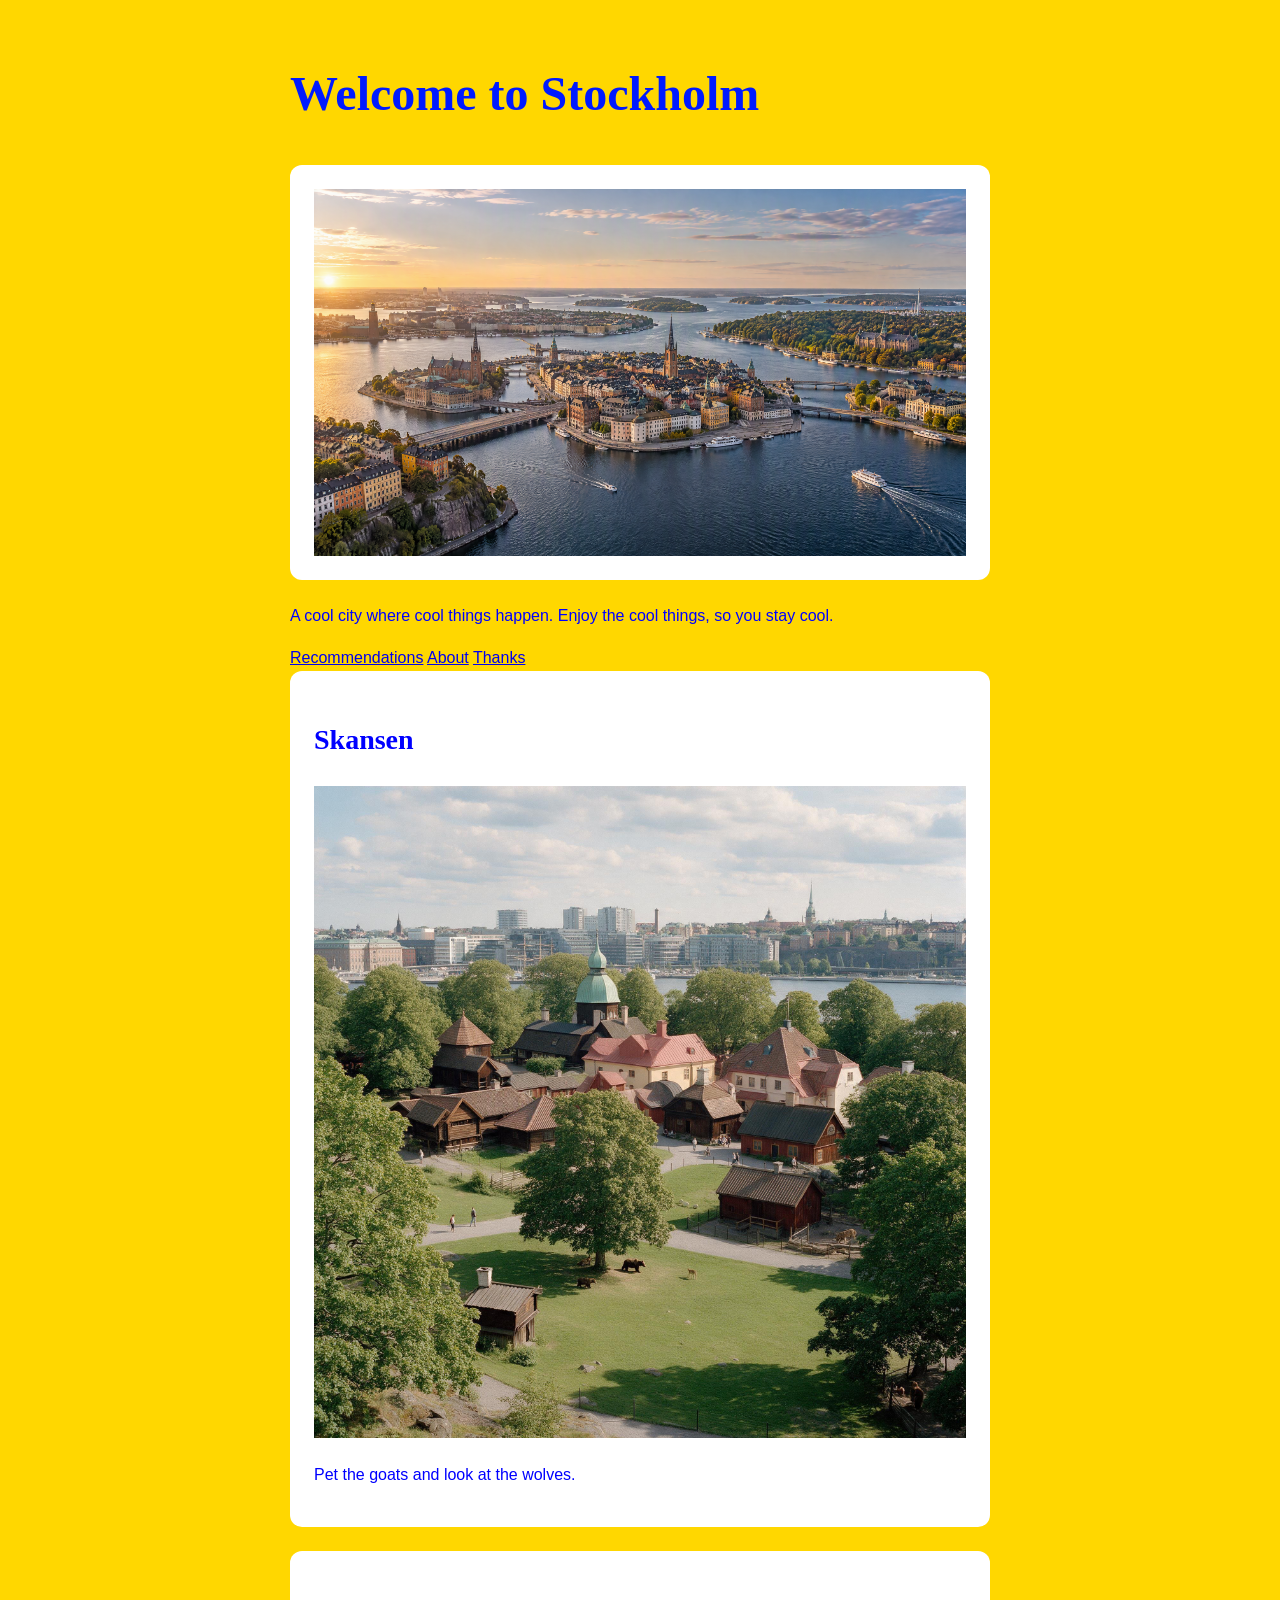
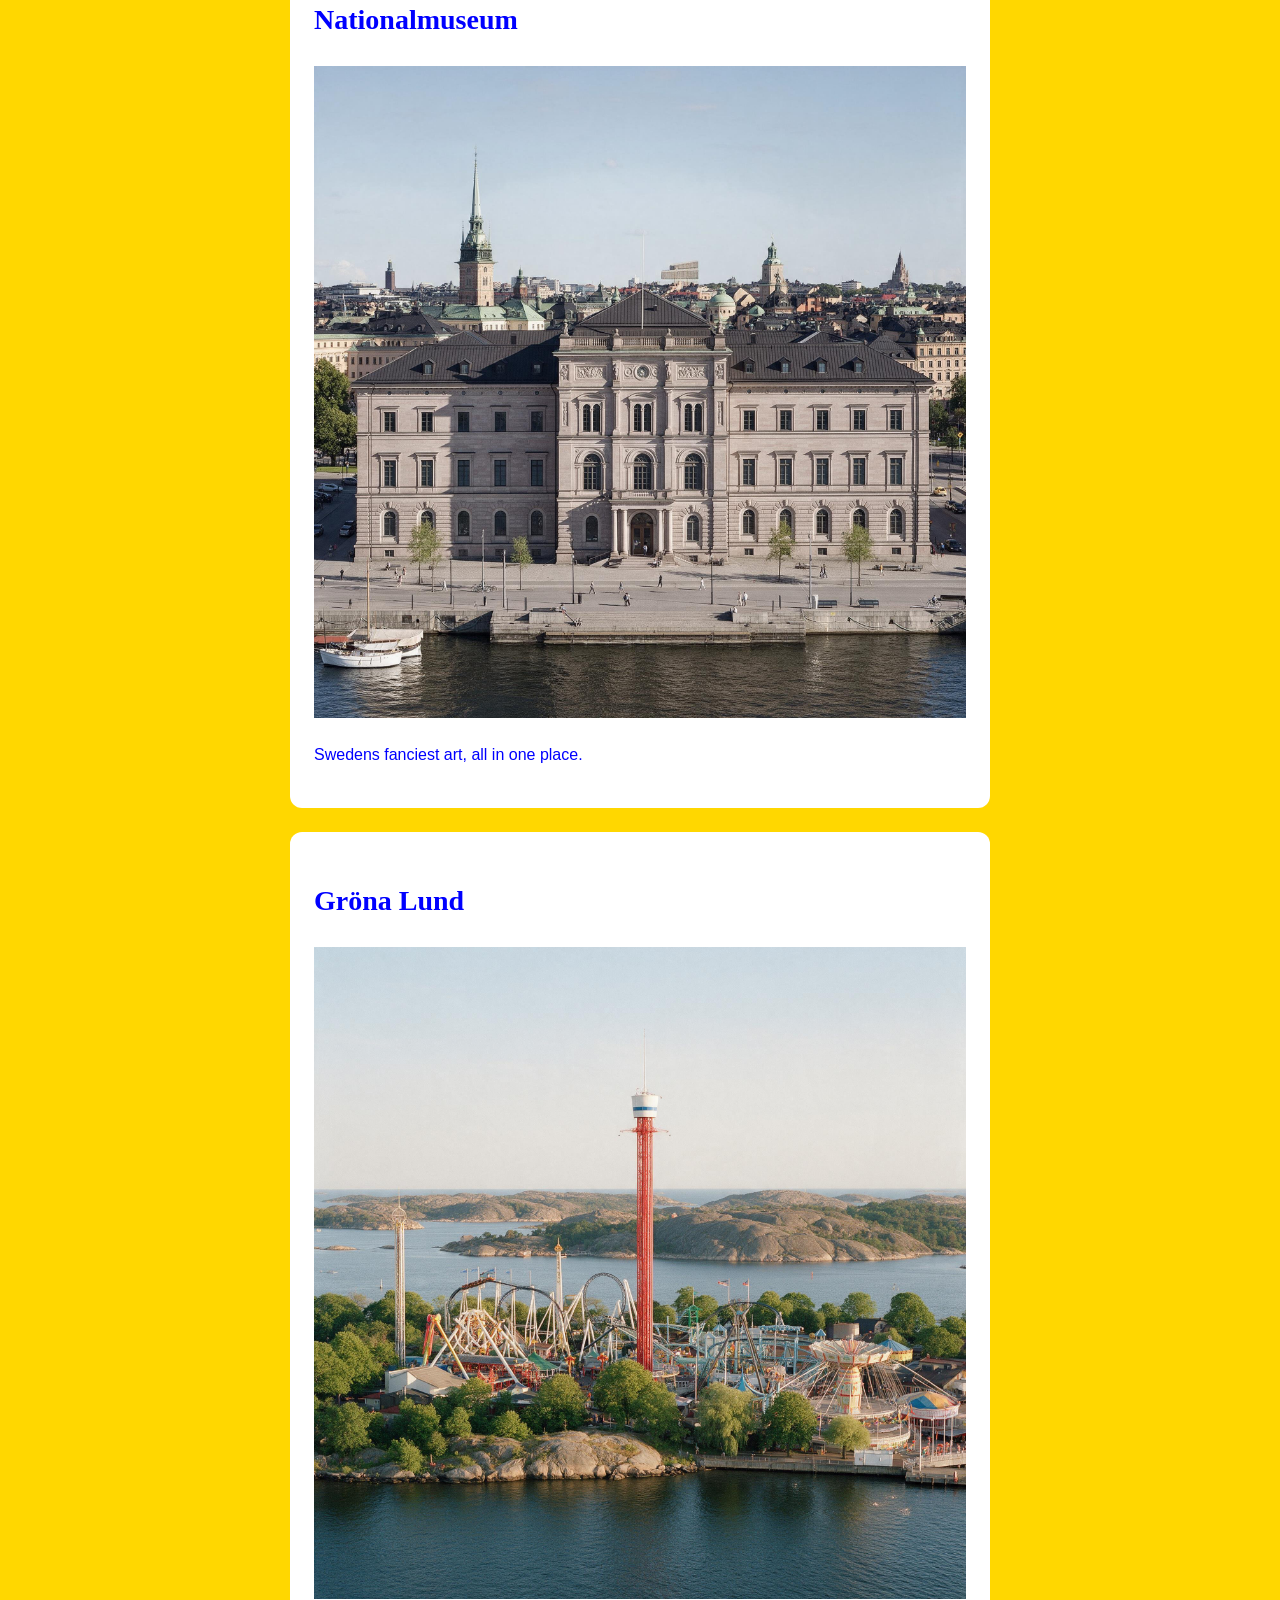
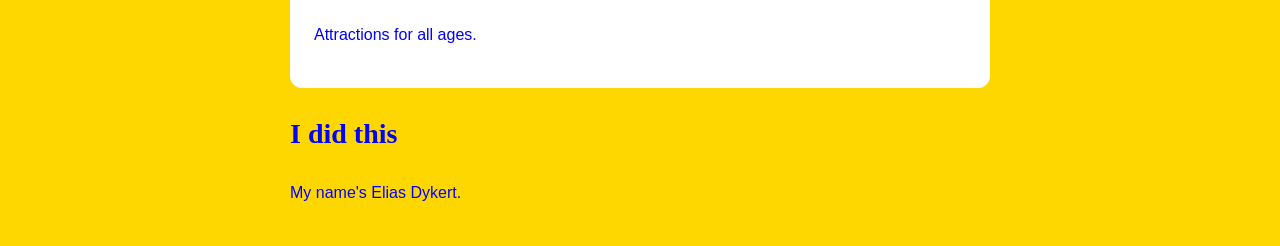
<file: city-notes/index.html>
<!DOCTYPE html>
<html lang="en">

<head>
    <meta charset="UTF-8">
    <meta name="viewport" content="width=device-width, initial-scale=1">
    <title>City Notes</title>
    <link rel="stylesheet" href="style.css">
</head>

<body>
    <header>
        <h1>Welcome to Stockholm</h1>
       <img src="stock.png" alt="Aerial view of Stockholm’s old town and bridges over the water at sunset."> 
       <p>A cool city where cool things happen. Enjoy the cool things, so you stay cool.</p>
        <nav>
            <a href="#recommendations">Recommendations</a>
            <a href="#author">About</a>
            <a href="elias.html">Thanks</a>
        </nav>
    </header>
    <main id="recommendations">
        <article>
            <h2>Skansen</h2>
            <img src="skansen.jpeg" alt="The Skansen entrance.">
            <p>Pet the goats and look at the wolves.</p>
        </article>
        <article>
            <h2>Nationalmuseum</h2>
            <img src="national.jpeg" alt="The entrance of Nationalmuseum">
            <p>Swedens fanciest art, all in one place.</p>
        </article>
        <article>
            <h2>Gröna Lund</h2>
            <img src="grona.jpeg" alt="Gröna Lund entrance">
            <p>Attractions for all ages.</p>
        </article>
    </main>
<footer id="author">
            <h2>I did this</h2>
            <p>My name's Elias Dykert.</p>
            </footer>
</body>

</html>
</file>
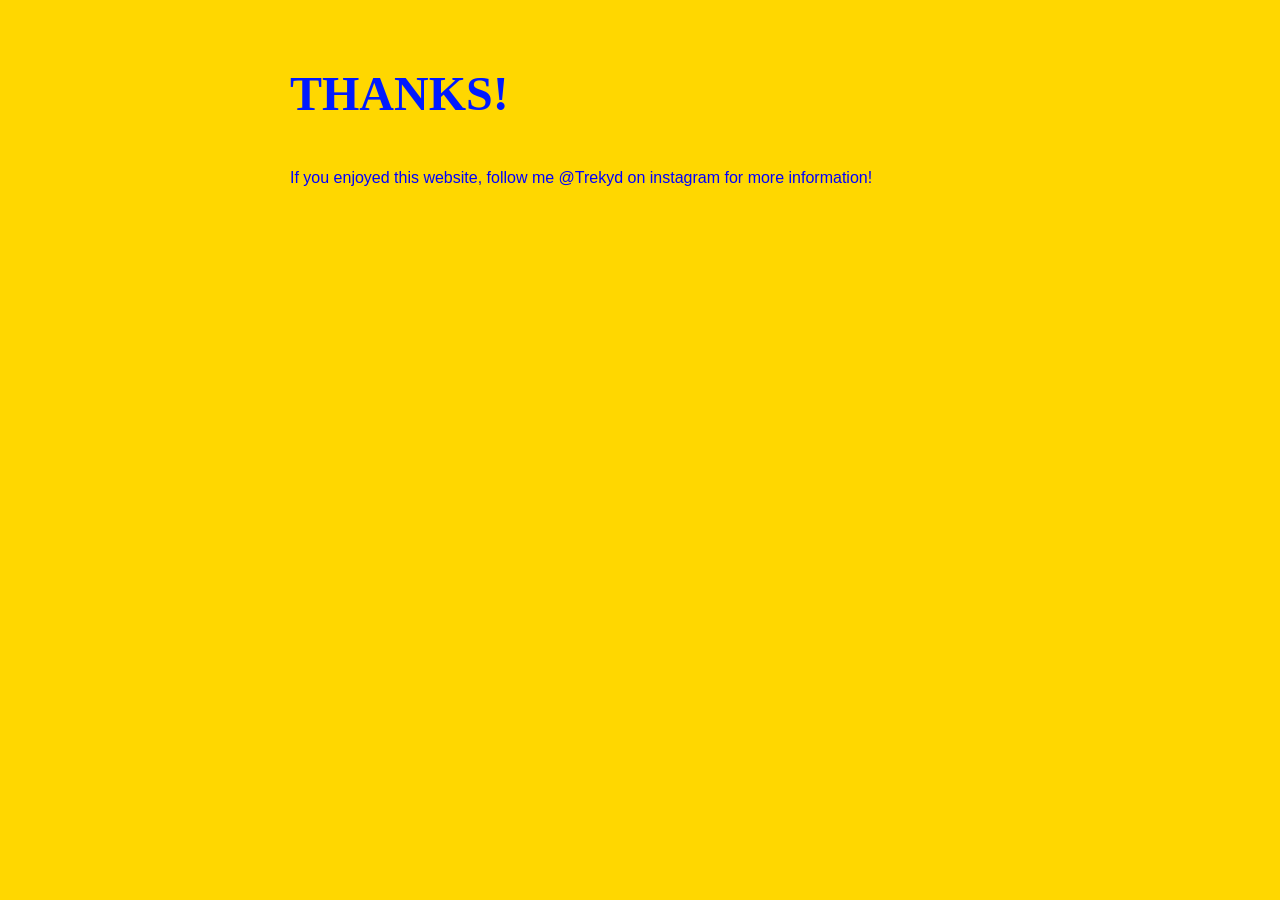
<file: city-notes/elias.html>
<!DOCTYPE html>
<html lang="en">

<head>
    <meta charset="UTF-8">
    <meta name="viewport" content="width=device-width, initial-scale=1">
    <title>Elias</title>
    <link rel="stylesheet" href="style.css">
</head>
<body>
    <h1>
    THANKS!
    </h1>
    <main>
    <p>
        If you enjoyed this website, follow me @Trekyd on instagram for more information!
    </p>
</main>

</body>
</file>
<file: city-notes/style.css>
body {
  font-family: Helvetica, Arial, sans-serif;
  font-size: 1rem;
  background-color: gold;
  color: blue;
  line-height: 1.6;
  max-width: 700px;
  margin: 0 auto;
  padding: 24px;
}

h1 {
  color: rgb(0, 26, 255);
  font-family: Georgia, serif;
  font-size: 3rem;
}

h2 {
  font-family: Georgia, serif;
  font-size: 1.75rem;
}

img {
  max-width: 100%;
  height: auto;
}
article {
  background-color: white;
  padding: 24px;
  margin-bottom: 24px;
  border-radius: 12px;
}
header img {
    background-color: white;
    padding: 24px;
    border-radius: 12px;
    box-sizing: border-box;
    }
</file>
